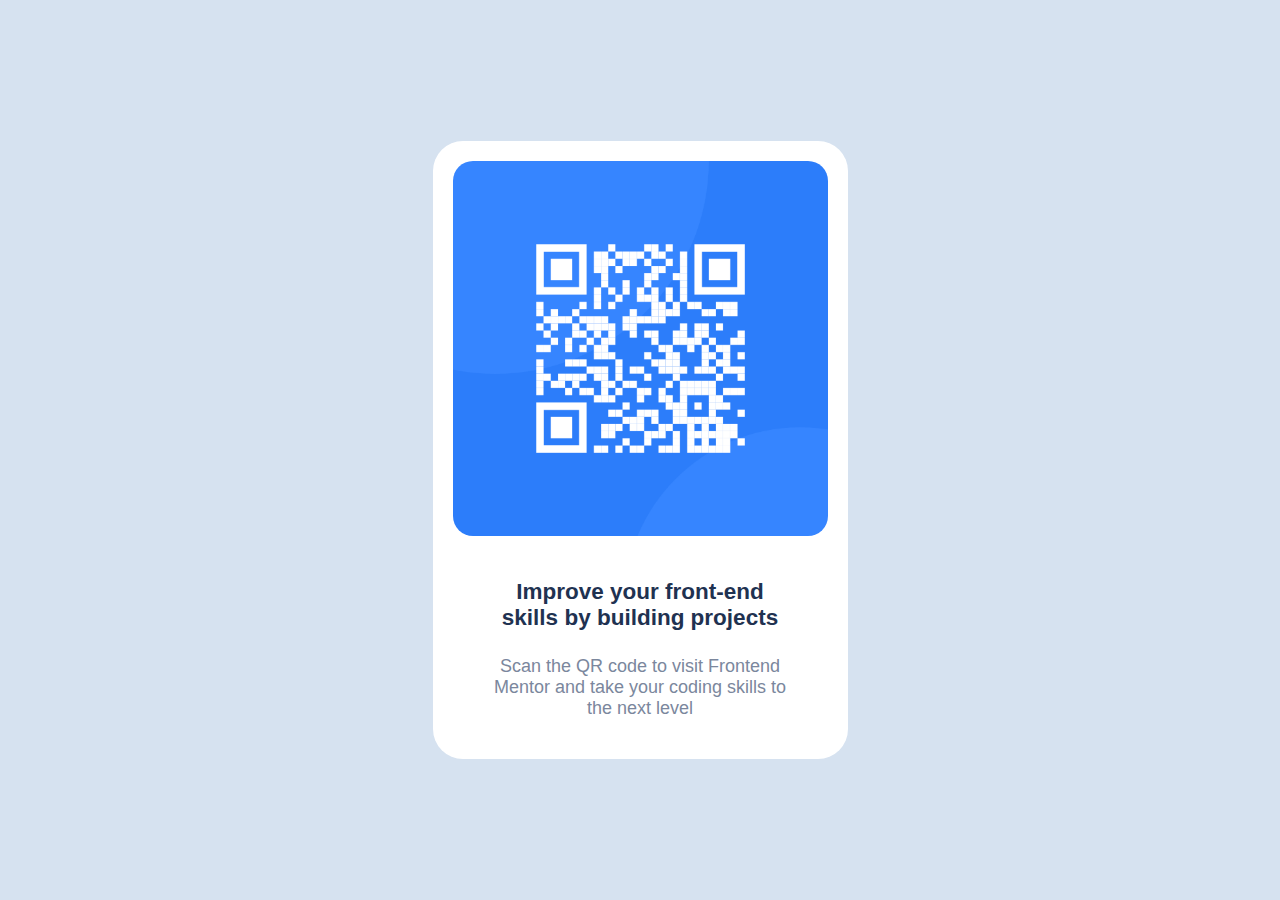
<file: Code-QR/index.html>
<!DOCTYPE html>
<html lang="en">
  <head>
    <meta charset="UTF-8" />
    <meta http-equiv="X-UA-Compatible" content="IE=edge" />
    <meta name="viewport" content="width=device-width, initial-scale=1.0" />
    <title>Code Qr</title>
    <link rel="stylesheet" href="style.css" />
  </head>
  <body>
    
    <div class="card">
      <div class="content">
        <header>
          <img src="images/image-qr-code.png" />
        </header>
        <div class="txt-card">
          <h2 class="title">
            Improve your front-end skills by building projects
          </h2>
          <p>
            Scan the QR code to visit Frontend Mentor and take your coding
            skills to the next level
          </p>
        </div>
      </div>
    </div>
  </body>
</html>
</file>
<file: Code-QR/style.css>
*{
  margin: 0;
  padding: 0;
  box-sizing: border-box
}
body{
  width: 100vw;
  height: 100vh;
  font-size: 15px;
  display: flex;
  justify-content: center;
  align-items: center;
  background:hsl(212, 45%, 89%);
  font-family: Arial, Helvetica, sans-serif;
}
.card{
  width: auto;
  height: auto;
  background: white;
  border-radius: 30px;
}
.card .content{
  margin: 20px;
  width: 375px;
}

.card .content header img{
  width: 375px;
  height: 375px;
  border-radius: 20px;
}
.card .content .txt-card {
  margin: 40px;
}
.card .content .txt-card .title{
  color: hsl(218, 44%, 22%);
  font-weight: 700;
  font-size: 22.5px;
  margin-bottom: 25px;
  text-align: center;
}
.card .content .txt-card p{
  color: hsl(220, 15%, 55%);
  text-align: center;
  font-weight: 500;  
  font-size: 18px;  
}
</file>
